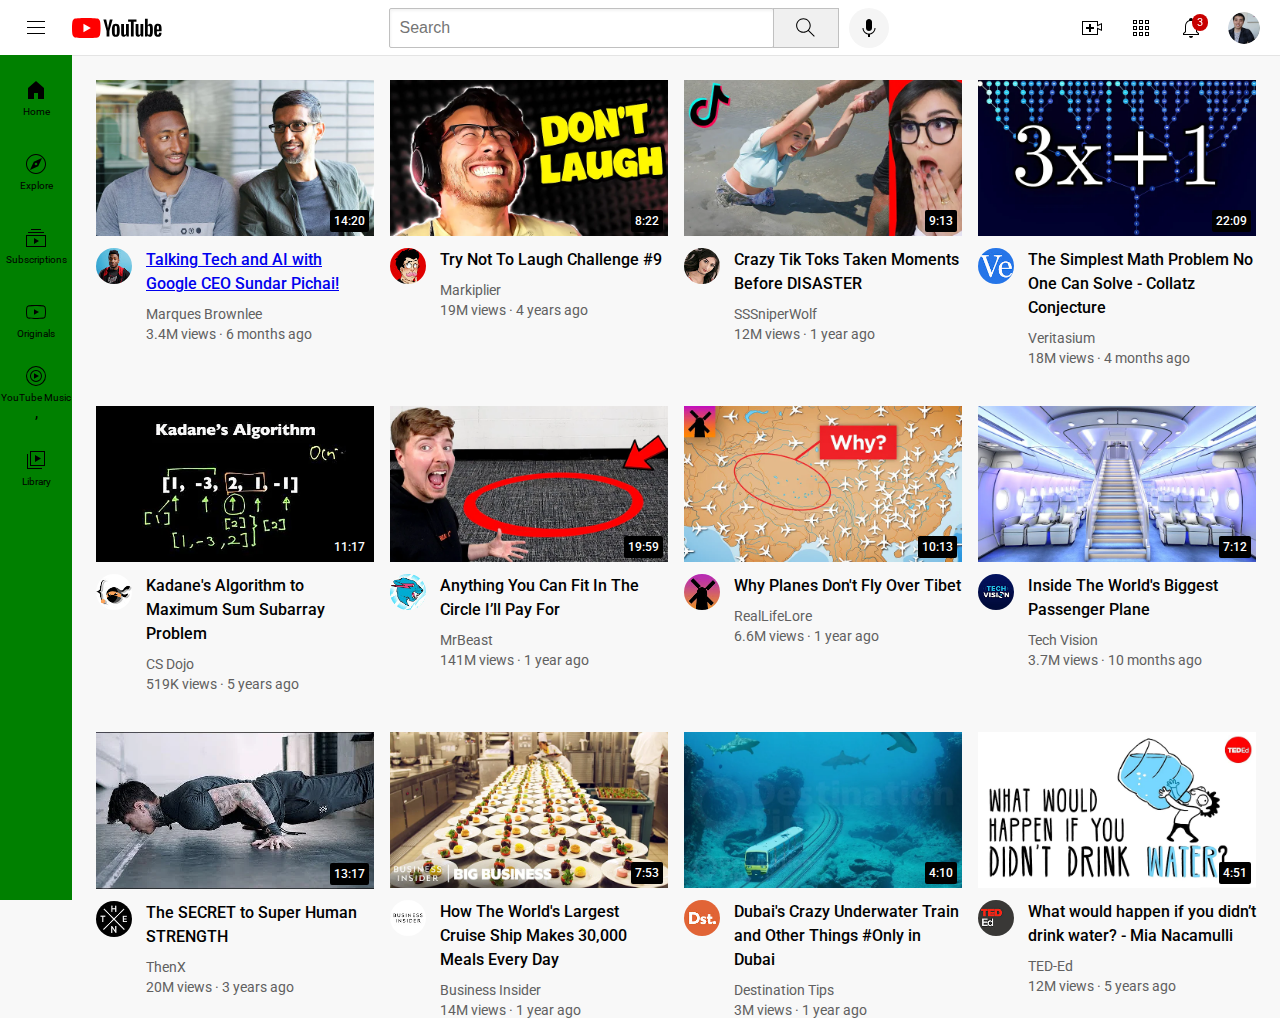
<file: index.html>
<!DOCTYPE html>
<html>
  <head>
    <title>YouTube.com Clone</title>

    <link rel="preconnect" href="https://fonts.googleapis.com">
    <link rel="preconnect" href="https://fonts.gstatic.com" crossorigin>
    <link href="https://fonts.googleapis.com/css2?family=Roboto:wght@400;500;700&display=swap" rel="stylesheet">

    <link rel="stylesheet" href="styles/general.css">
    <link rel="stylesheet" href="styles/header.css">
    <link rel="stylesheet" href="styles/video.css">
    <link rel="stylesheet" href="styles/sidebar.css">
    <link rel="stylesheet" href="styles/sidebarcolor.css">
  </head>
  <body>
    <header class="header">
      <div class="left-section">
        <img class="hamburger-menu" src="icons/hamburger-menu.svg">
        <img class="youtube-logo" src="icons/youtube-logo.svg">
      </div>
      <div class="middle-section">
        <input class="search-bar" type="text" placeholder="Search">
        <button class="search-button">
          <img class="search-icon" src="icons/search.svg">
          <div class="tooltip">Search</div>
        </button>
        <!-- Put position absolute inside position relative -->
        <button class="voice-search-button">
          <img class="voice-search-icon" src="icons/voice-search-icon.svg">
          <div class="tooltip">Search with your voice</div>
        </button>
      </div>
      <div class="right-section">
        <div class="upload-icon-container">
          <img class="upload-icon" src="icons/upload.svg">
          <div class="tooltip">Create</div>
        </div>
        <div class="youtube-apps-icon-container">
          <img class="youtube-apps-icon" src="icons/youtube-apps.svg">
          <div class="tooltip">YouTube Apps</div>
        </div>
        <div class="notifications-icon-container">
          <img class="notifications-icon" src="icons/notifications.svg">
          <div class="notifications-count">3</div>
          <div class="tooltip">Notifications</div>
        </div>
        <img class="current-user-picture" src="channel-pictures/my-channel.jpeg">
      </div>
    </header>

    <nav class="sidebar sidebarcolor">
      <div class="sidebar-link">
        <img src="icons/home.svg">
        <div>Home</div>
      </div>
      <div class="sidebar-link">
        <img src="icons/explore.svg">
        <div>Explore</div>
      </div>
      <div class="sidebar-link">
        <img src="icons/subscriptions.svg">
        <div>Subscriptions</div>
      </div>
      <div class="sidebar-link">
        <img src="icons/originals.svg">
        <div>Originals</div>
      </div>
      <div class="sidebar-link">
        <img src="icons/youtube-music.svg">
        <div>YouTube Music</div>,
      </div>
      <div class="sidebar-link">
        <img src="icons/library.svg">
        <div>Library</div>
      </div>
    </nav>

    <main>
      <section class="video-grid">
        <div class="video-preview">
          <div class="thumbnail-row">
            <img class="thumbnail" src="thumbnails/thumbnail-1.webp">
            <div class="video-time">14:20</div>
          </div>
          <div class="video-info-grid">
            <div class="channel-picture">
              <img class="profile-picture" src="channel-pictures/channel-1.jpeg">
            </div>
            <div class="video-info">
              <p class="video-title">
                <a href="./newpage.html" target="_blank">Talking Tech and AI with Google CEO Sundar Pichai!</a>
              </p>
              <p class="video-author">
                Marques Brownlee
              </p>
              <p class="video-stats">
                3.4M views &#183; 6 months ago
              </p>
            </div>
          </div>
        </div>

        <div class="video-preview">
          <div class="thumbnail-row">
            <img class="thumbnail" src="thumbnails/thumbnail-2.webp">
            <div class="video-time">8:22</div>
          </div>
          <div class="video-info-grid">
            <div class="channel-picture">
              <img class="profile-picture" src="channel-pictures/channel-2.jpeg">
            </div>
            <div class="video-info">
              <p class="video-title">
                Try Not To Laugh Challenge #9
              </p>
              <p class="video-author">
                Markiplier
              </p>
              <p class="video-stats">
                19M views &#183; 4 years ago
              </p>
            </div>
          </div>
        </div>

        <div class="video-preview">
          <div class="thumbnail-row">
            <img class="thumbnail" src="thumbnails/thumbnail-3.webp">
            <div class="video-time">9:13</div>
          </div>
          <div class="video-info-grid">
            <div class="channel-picture">
              <img class="profile-picture" src="channel-pictures/channel-3.jpeg">
            </div>
            <div class="video-info">
              <p class="video-title">
                Crazy Tik Toks Taken Moments Before DISASTER
              </p>
              <p class="video-author">
                SSSniperWolf
              </p>
              <p class="video-stats">
                12M views &#183; 1 year ago
              </p>
            </div>
          </div>
        </div>

        <div class="video-preview">
          <div class="thumbnail-row">
            <img class="thumbnail" src="thumbnails/thumbnail-4.webp">
            <div class="video-time">22:09</div>
          </div>
          <div class="video-info-grid">
            <div class="channel-picture">
              <img class="profile-picture" src="channel-pictures/channel-4.jpeg">
            </div>
            <div class="video-info">
              <p class="video-title">
                The Simplest Math Problem No One Can Solve - Collatz Conjecture
              </p>
              <p class="video-author">
                Veritasium
              </p>
              <p class="video-stats">
                18M views &#183; 4 months ago
              </p>
            </div>
          </div>
        </div>

        <div class="video-preview">
          <div class="thumbnail-row">
            <img class="thumbnail" src="thumbnails/thumbnail-5.webp">
            <div class="video-time">11:17</div>
          </div>
          <div class="video-info-grid">
            <div class="channel-picture">
              <img class="profile-picture" src="channel-pictures/channel-5.jpeg">
            </div>
            <div class="video-info">
              <p class="video-title">
                Kadane's Algorithm to Maximum Sum Subarray Problem
              </p>
              <p class="video-author">
                CS Dojo
              </p>
              <p class="video-stats">
                519K views &#183; 5 years ago
              </p>
            </div>
          </div>
        </div>

        <div class="video-preview">
          <div class="thumbnail-row">
            <img class="thumbnail" src="thumbnails/thumbnail-6.webp">
            <div class="video-time">19:59</div>
          </div>
          <div class="video-info-grid">
            <div class="channel-picture">
              <img class="profile-picture" src="channel-pictures/channel-6.jpeg">
            </div>
            <div class="video-info">
              <p class="video-title">
                Anything You Can Fit In The Circle I’ll Pay For
              </p>
              <p class="video-author">
                MrBeast
              </p>
              <p class="video-stats">
                141M views &#183; 1 year ago
              </p>
            </div>
          </div>
        </div>

        <div class="video-preview">
          <div class="thumbnail-row">
            <img class="thumbnail" src="thumbnails/thumbnail-7.webp">
            <div class="video-time">10:13</div>
          </div>
          <div class="video-info-grid">
            <div class="channel-picture">
              <img class="profile-picture" src="channel-pictures/channel-7.jpeg">
            </div>
            <div class="video-info">
              <p class="video-title">
                Why Planes Don't Fly Over Tibet
              </p>
              <p class="video-author">
                RealLifeLore
              </p>
              <p class="video-stats">
                6.6M views &#183; 1 year ago
              </p>
            </div>
          </div>
        </div>

        <div class="video-preview">
          <div class="thumbnail-row">
            <img class="thumbnail" src="thumbnails/thumbnail-8.webp">
            <div class="video-time">7:12</div>
          </div>
          <div class="video-info-grid">
            <div class="channel-picture">
              <img class="profile-picture" src="channel-pictures/channel-8.jpeg">
            </div>
            <div class="video-info">
              <p class="video-title">
                Inside The World's Biggest Passenger Plane
              </p>
              <p class="video-author">
                Tech Vision
              </p>
              <p class="video-stats">
                3.7M views &#183; 10 months ago
              </p>
            </div>
          </div>
        </div>

        <div class="video-preview">
          <div class="thumbnail-row">
            <img class="thumbnail" src="thumbnails/thumbnail-9.webp">
            <div class="video-time">13:17</div>
          </div>
          <div class="video-info-grid">
            <div class="channel-picture">
              <img class="profile-picture" src="channel-pictures/channel-9.jpeg">
            </div>
            <div class="video-info">
              <p class="video-title">
                The SECRET to Super Human STRENGTH
              </p>
              <p class="video-author">
                ThenX
              </p>
              <p class="video-stats">
                20M views &#183; 3 years ago
              </p>
            </div>
          </div>
        </div>

        <div class="video-preview">
          <div class="thumbnail-row">
            <img class="thumbnail" src="thumbnails/thumbnail-10.webp">
            <div class="video-time">7:53</div>
          </div>
          <div class="video-info-grid">
            <div class="channel-picture">
              <img class="profile-picture" src="channel-pictures/channel-10.jpeg">
            </div>
            <div class="video-info">
              <p class="video-title">
                How The World's Largest Cruise Ship Makes 30,000 Meals Every Day
              </p>
              <p class="video-author">
                Business Insider
              </p>
              <p class="video-stats">
                14M views &#183; 1 year ago
              </p>
            </div>
          </div>
        </div>

        <div class="video-preview">
          <div class="thumbnail-row">
            <img class="thumbnail" src="thumbnails/thumbnail-11.webp">
            <div class="video-time">4:10</div>
          </div>
          <div class="video-info-grid">
            <div class="channel-picture">
              <img class="profile-picture" src="channel-pictures/channel-11.jpeg">
            </div>
            <div class="video-info">
              <p class="video-title">
                Dubai's Crazy Underwater Train and Other Things #Only in Dubai
              </p>
              <p class="video-author">
                Destination Tips
              </p>
              <p class="video-stats">
                3M views &#183; 1 year ago
              </p>
            </div>
          </div>
        </div>

        <div class="video-preview">
          <div class="thumbnail-row">
            <img class="thumbnail" src="thumbnails/thumbnail-12.webp">
            <div class="video-time">4:51</div>
          </div>
          <div class="video-info-grid">
            <div class="channel-picture">
              <img class="profile-picture" src="channel-pictures/channel-12.jpeg">
            </div>
            <div class="video-info">
              <p class="video-title">
                What would happen if you didn’t drink water? - Mia Nacamulli
              </p>
              <p class="video-author">
                TED-Ed
              </p>
              <p class="video-stats">
                12M views &#183; 5 years ago
              </p>
            </div>
          </div>
        </div>
      </section>
    </main>
  </body>
</html>
</file>
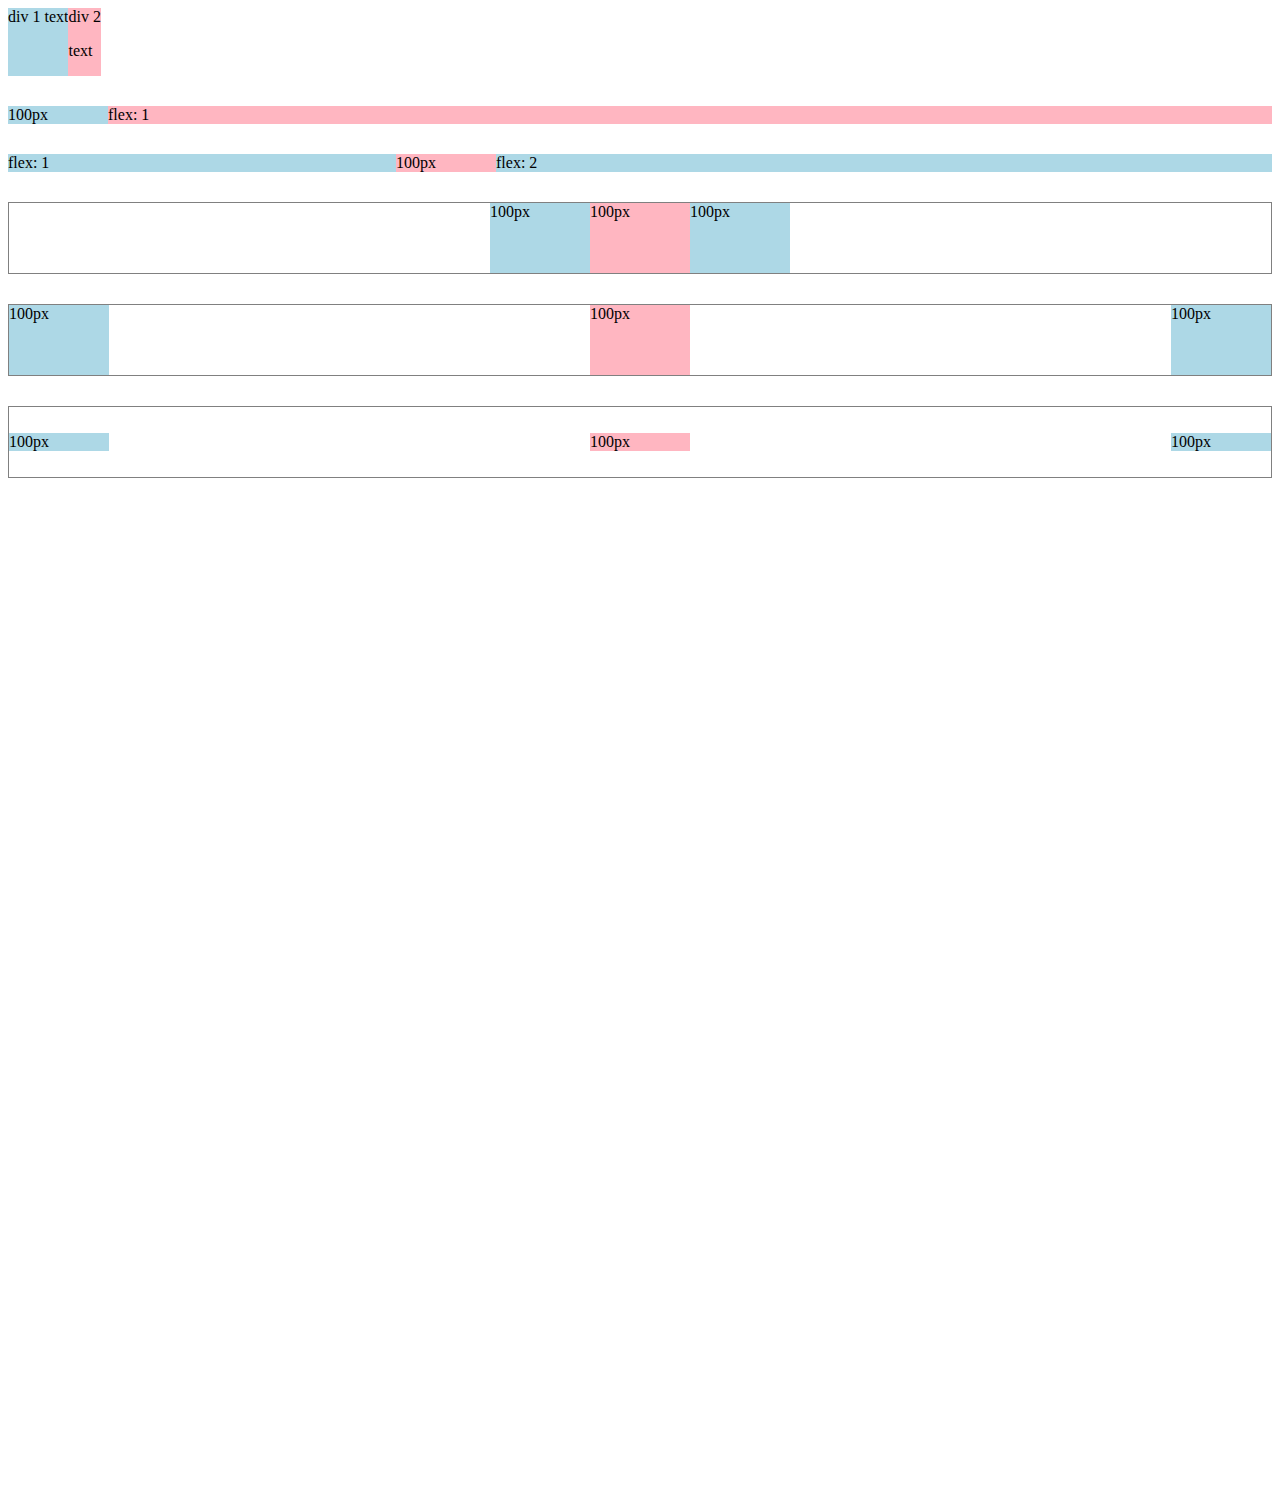
<file: flexbox.html>
<!DOCTYPE html>
<html>
  <head>
    <title>Flexbox Practice</title>
  </head>
  <body style="padding-bottom: 1000px;">
    <div style="
      display: flex;
      flex-direction: row;
    ">
      <div style="background-color: lightblue;">div 1 text</div>
      <div style="background-color: lightpink;">div 2 <p>text</p></div>
    </div>

    <div style="
      margin-top: 30px;
      display: flex;
      flex-direction: row;
    ">
      <div style="
        background-color: lightblue;
        width: 100px;
      ">100px</div>
      <div style="
        background-color: lightpink;
        flex: 1;
      ">flex: 1</div>
    </div>

    <div style="
      margin-top: 30px;
      display: flex;
      flex-direction: row;
    ">
      <div style="
        background-color: lightblue;
        flex: 1;
      ">flex: 1</div>
      <div style="
        background-color: lightpink;
        width: 100px;
      ">100px</div>
      <div style="
        background-color: lightblue;
        flex: 2;
      ">flex: 2</div>
    </div>

    <div style="
      margin-top: 30px;
      height: 70px;
      border-width: 1px;
      border-style: solid;
      border-color: gray;

      display: flex;
      flex-direction: row;
      justify-content: center;
    ">
      <div style="
        background-color: lightblue;
        width: 100px;
      ">100px</div>
      <div style="
        background-color: lightpink;
        width: 100px;
      ">100px</div>
      <div style="
        background-color: lightblue;
        width: 100px;
      ">100px</div>
    </div>

    <div style="
      margin-top: 30px;
      height: 70px;
      border-width: 1px;
      border-style: solid;
      border-color: gray;

      display: flex;
      flex-direction: row;
      justify-content: space-between;
    ">
      <div style="
        background-color: lightblue;
        width: 100px;
      ">100px</div>
      <div style="
        background-color: lightpink;
        width: 100px;
      ">100px</div>
      <div style="
        background-color: lightblue;
        width: 100px;
      ">100px</div>
    </div>

    <div style="
      margin-top: 30px;
      height: 70px;
      border-width: 1px;
      border-style: solid;
      border-color: gray;

      display: flex;
      flex-direction: row;
      justify-content: space-between;
      align-items: center;
    ">
      <div style="
        background-color: lightblue;
        width: 100px;
      ">100px</div>
      <div style="
        background-color: lightpink;
        width: 100px;
      ">100px</div>
      <div style="
        background-color: lightblue;
        width: 100px;
      ">100px</div>
    </div>
  </body>
</html>
</file>
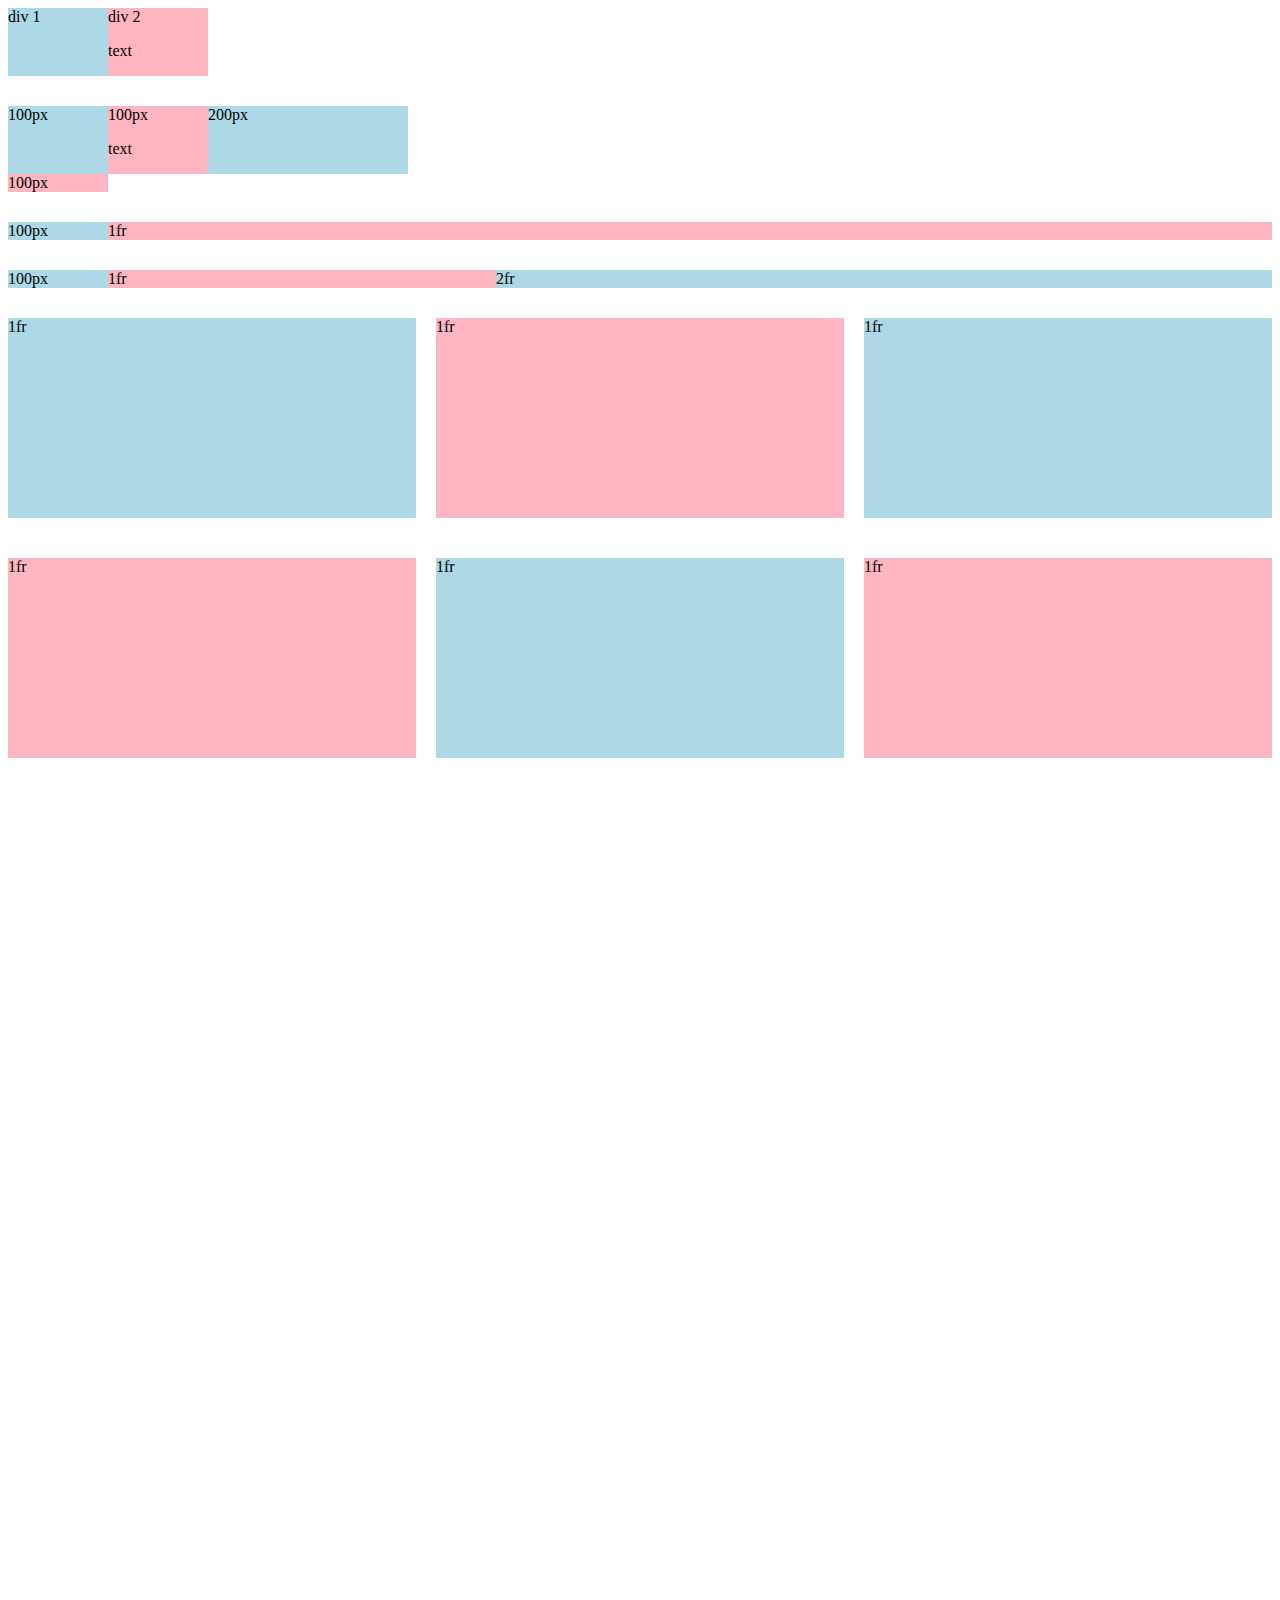
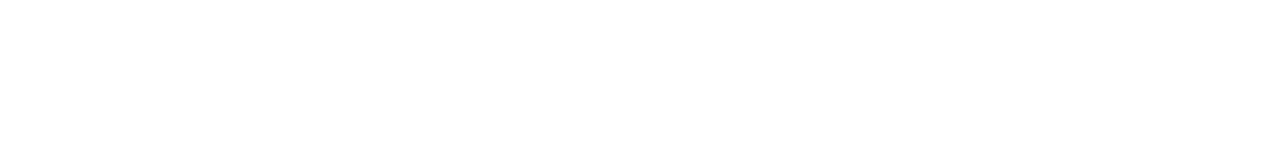
<file: grid.html>
<!DOCTYPE html>
<html>
  <head>
    <title>Grid Practice</title>
  </head>
  <body style="padding-bottom: 1000px;">
    <div style="
      display: grid;
      grid-template-columns: 100px 100px;
    ">
      <div style="background-color: lightblue;">div 1</div>
      <div style="background-color: lightpink;">div 2<p>text</p></div>
    </div>

    <div style="
      margin-top: 30px;
      display: grid;
      grid-template-columns: 100px 100px 200px;
    ">
      <div style="background-color: lightblue;">100px</div>
      <div style="background-color: lightpink;">100px<p>text</p></div>
      <div style="background-color: lightblue;">200px</div>
      <div style="background-color: lightpink;">100px</div>
    </div>

    <div style="
      margin-top: 30px;
      display: grid;
      grid-template-columns: 100px 1fr;
    ">
      <div style="background-color: lightblue;">100px</div>
      <div style="background-color: lightpink;">1fr</div>
    </div>

    <div style="
      margin-top: 30px;
      display: grid;
      grid-template-columns: 100px 1fr 2fr;
    ">
      <div style="background-color: lightblue;">100px</div>
      <div style="background-color: lightpink;">1fr</div>
      <div style="background-color: lightblue;">2fr</div>
    </div>

    <div style="
      margin-top: 30px;
      display: grid;
      grid-template-columns: 1fr 1fr 1fr;
      column-gap: 20px;
      row-gap: 40px;
    ">
      <div style="background-color: lightblue; height: 200px;">1fr</div>
      <div style="background-color: lightpink; height: 200px;">1fr</div>
      <div style="background-color: lightblue; height: 200px;">1fr</div>
      <div style="background-color: lightpink; height: 200px;">1fr</div>
      <div style="background-color: lightblue; height: 200px;">1fr</div>
      <div style="background-color: lightpink; height: 200px;">1fr</div>
    </div>
  </body>
</html>
</file>
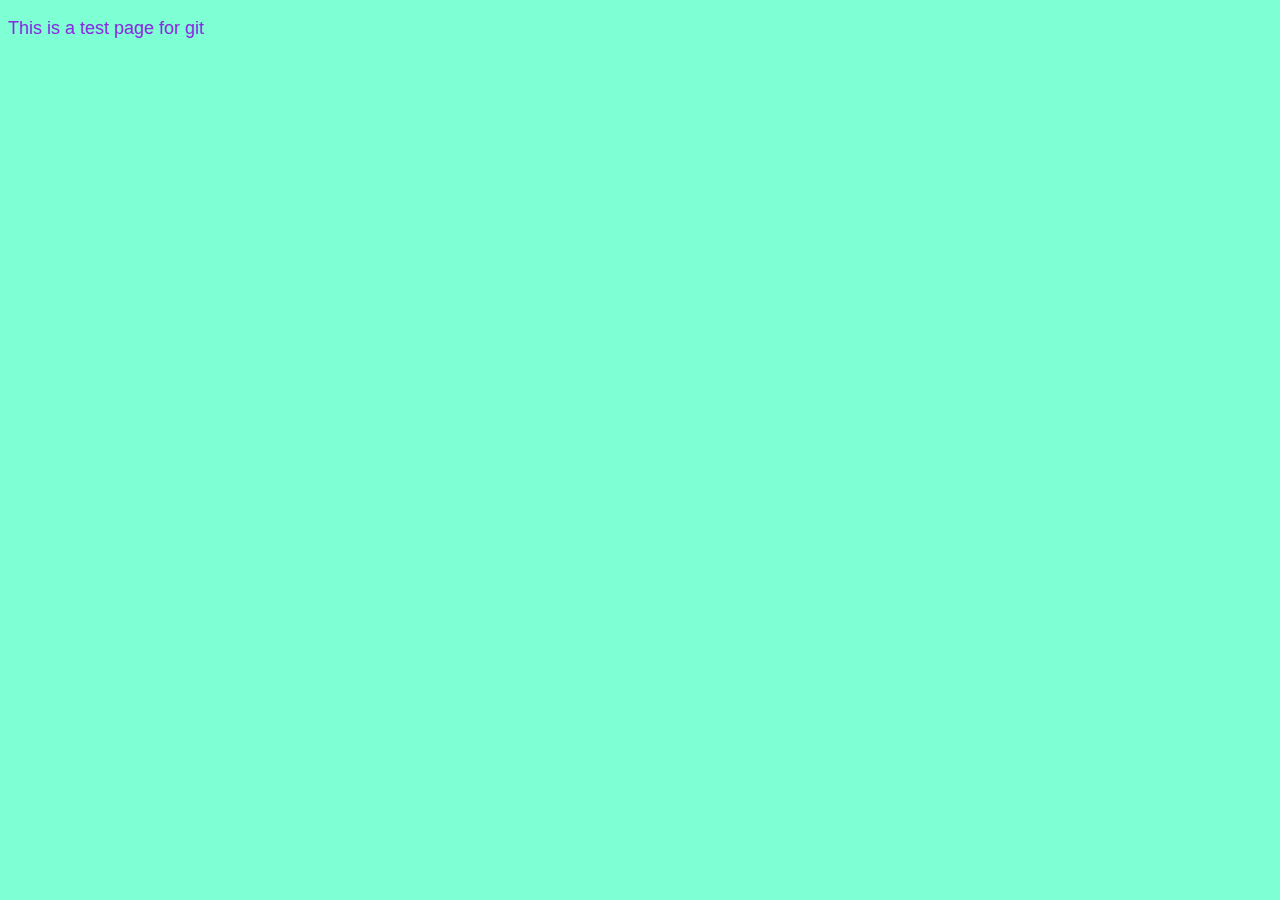
<file: newpage.html>
<!DOCTYPE html>
<html lang="en">
<head>
  <meta charset="UTF-8">
  <meta name="viewport" content="width=device-width, initial-scale=1.0">
  <title>New practice page</title>
  <style>
    body {
      background-color: aquamarine;
      font-family: Verdana, Geneva, Tahoma, sans-serif;
      color:blueviolet;
      font-size: large;
    }
  </style>
</head>
<body>
  <p>This is a test page for git</p>  
</body>
</html>
</file>
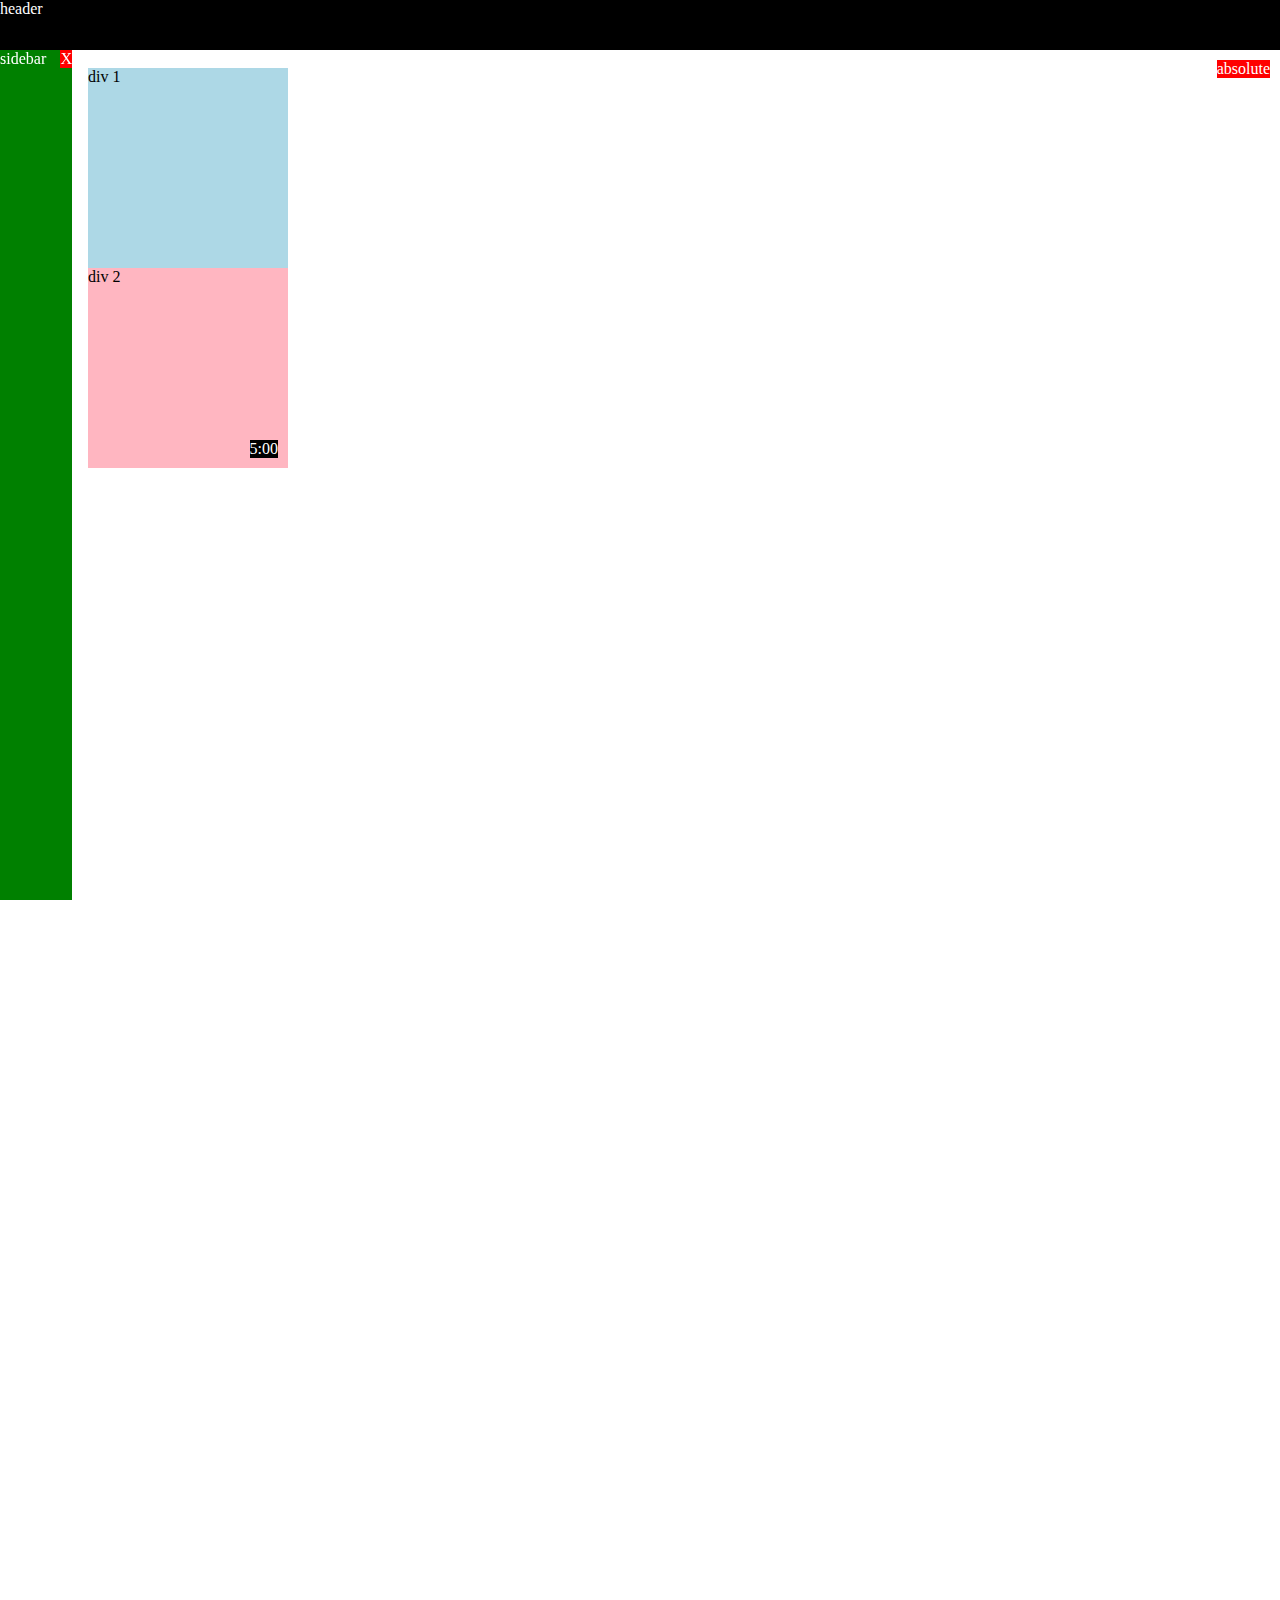
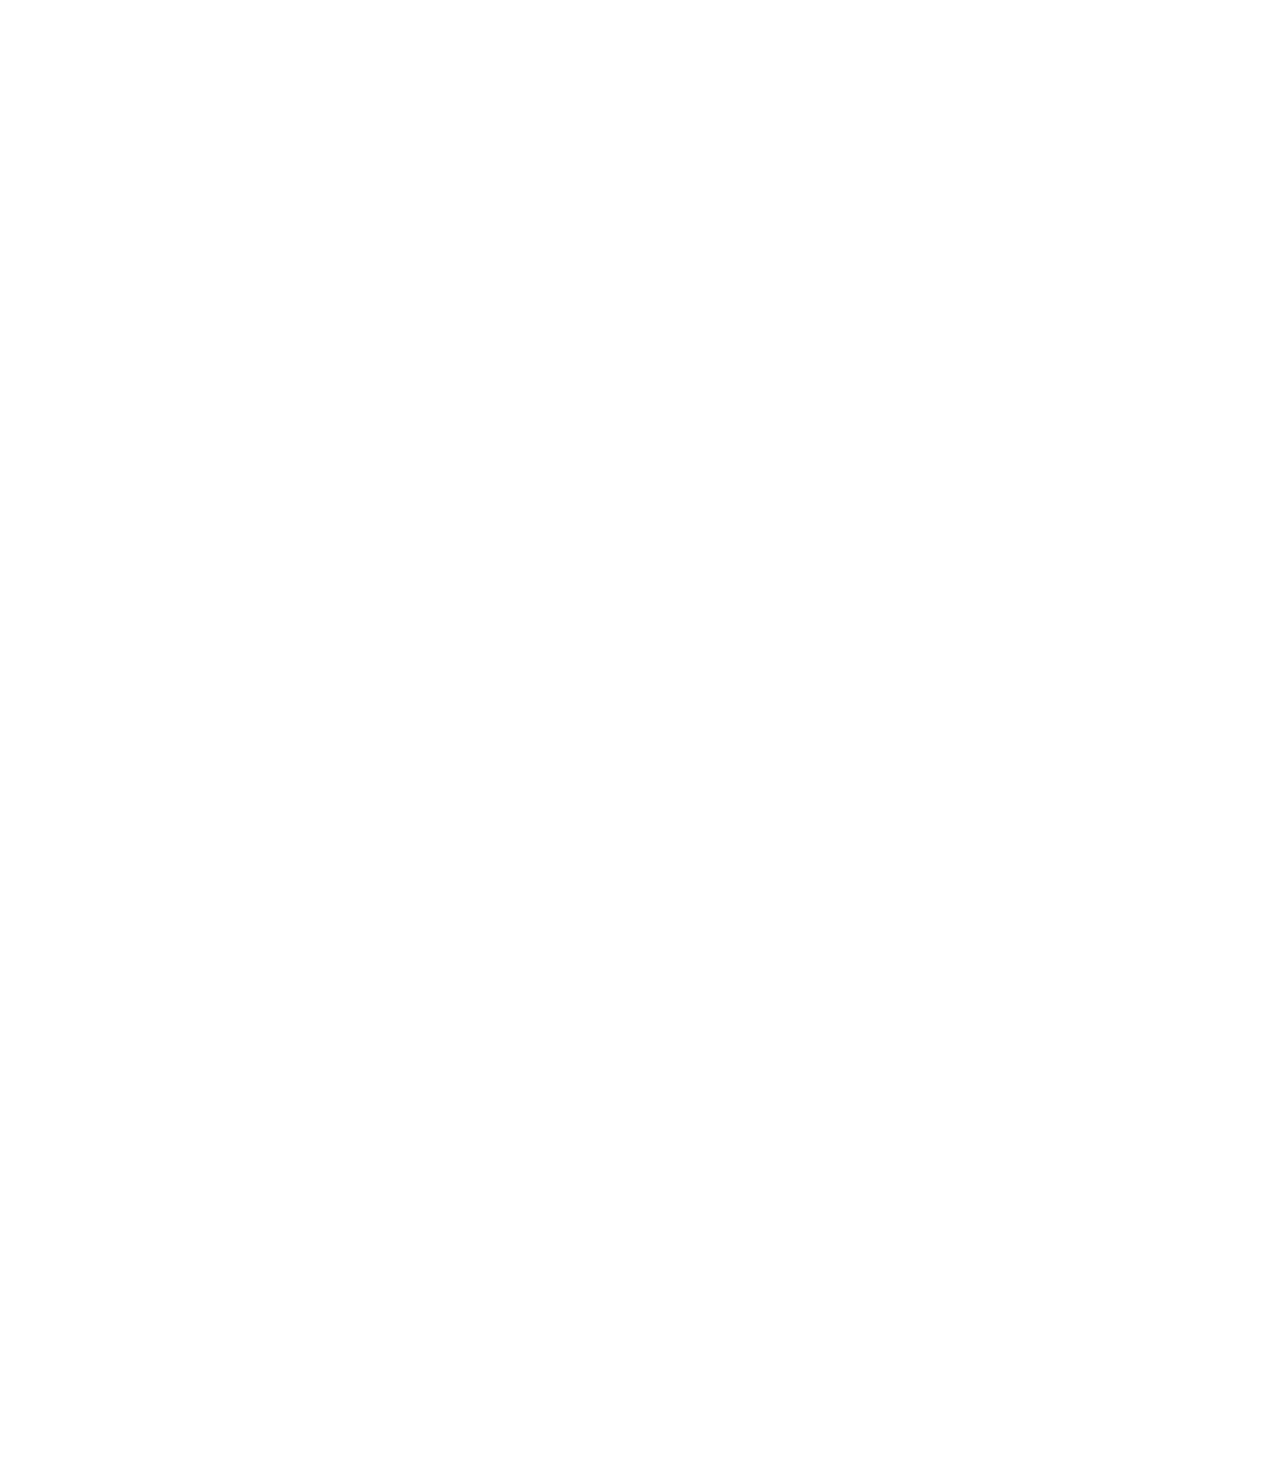
<file: position.html>
<!DOCTYPE html>
<html>
  <head>
    <title>Position Practice</title>
  </head>
  <body style="
    height: 3000px;
    padding-top: 60px;
    padding-left: 80px;
  ">
    <div style="
      background-color: black;
      color: white;
      position: fixed;
      top: 0;
      left: 0;
      right: 0;
      height: 50px;
      z-index: 100;
    ">header</div>

    <div style="
      background-color: green;
      color: white;
      position: fixed;
      left: 0;
      bottom: 0;
      top: 50px;
      width: 72px;
    ">
      sidebar
      <div style="
        position: absolute;
        background-color: red;
        color: white;
        top: 0;
        right: 0;
      ">
        X
      </div>
    </div>

    <div style="
      position: absolute;
      background-color: red;
      color: white;
      top: 60px;
      right: 10px;
    ">
      absolute
    </div>

    <div style="
      background-color: lightblue;
      height: 200px;
      width: 200px;
      position: static;
    ">div 1</div>
    <div style="
      background-color: lightpink;
      height: 200px;
      width: 200px;
      position: relative;
    ">
      div 2
      <div style="
        position: absolute;
        background-color: black;
        color: white;
        bottom: 10px;
        right: 10px;
      ">
        5:00
      </div>
    </div>

  </body>
</html>
</file>
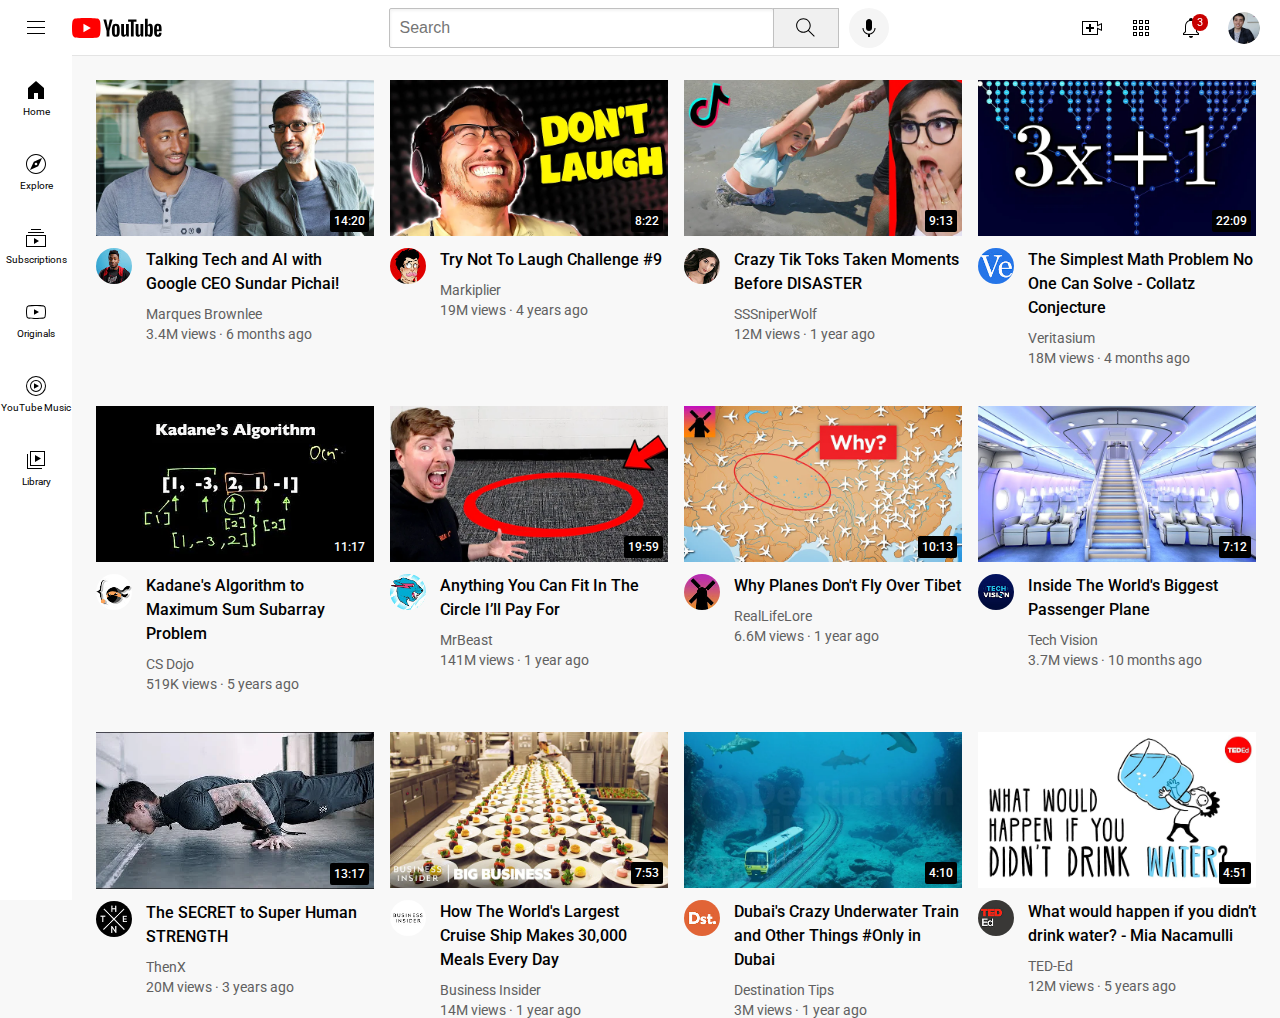
<file: youtube.html>
<!DOCTYPE html>
<html>
  <head>
    <title>YouTube.com Clone</title>

    <link rel="preconnect" href="https://fonts.googleapis.com">
    <link rel="preconnect" href="https://fonts.gstatic.com" crossorigin>
    <link href="https://fonts.googleapis.com/css2?family=Roboto:wght@400;500;700&display=swap" rel="stylesheet">

    <link rel="stylesheet" href="styles/general.css">
    <link rel="stylesheet" href="styles/header.css">
    <link rel="stylesheet" href="styles/video.css">
    <link rel="stylesheet" href="styles/sidebar.css">
  </head>
  <body>
    <header class="header">
      <div class="left-section">
        <img class="hamburger-menu" src="icons/hamburger-menu.svg">
        <img class="youtube-logo" src="icons/youtube-logo.svg">
      </div>
      <div class="middle-section">
        <input class="search-bar" type="text" placeholder="Search">
        <button class="search-button">
          <img class="search-icon" src="icons/search.svg">
          <div class="tooltip">Search</div>
        </button>
        <!-- Put position absolute inside position relative -->
        <button class="voice-search-button">
          <img class="voice-search-icon" src="icons/voice-search-icon.svg">
          <div class="tooltip">Search with your voice</div>
        </button>
      </div>
      <div class="right-section">
        <div class="upload-icon-container">
          <img class="upload-icon" src="icons/upload.svg">
          <div class="tooltip">Create</div>
        </div>
        <div class="youtube-apps-icon-container">
          <img class="youtube-apps-icon" src="icons/youtube-apps.svg">
          <div class="tooltip">YouTube Apps</div>
        </div>
        <div class="notifications-icon-container">
          <img class="notifications-icon" src="icons/notifications.svg">
          <div class="notifications-count">3</div>
          <div class="tooltip">Notifications</div>
        </div>
        <img class="current-user-picture" src="channel-pictures/my-channel.jpeg">
      </div>
    </header>

    <nav class="sidebar">
      <div class="sidebar-link">
        <img src="icons/home.svg">
        <div>Home</div>
      </div>
      <div class="sidebar-link">
        <img src="icons/explore.svg">
        <div>Explore</div>
      </div>
      <div class="sidebar-link">
        <img src="icons/subscriptions.svg">
        <div>Subscriptions</div>
      </div>
      <div class="sidebar-link">
        <img src="icons/originals.svg">
        <div>Originals</div>
      </div>
      <div class="sidebar-link">
        <img src="icons/youtube-music.svg">
        <div>YouTube Music</div>
      </div>
      <div class="sidebar-link">
        <img src="icons/library.svg">
        <div>Library</div>
      </div>
    </nav>

    <main>
      <section class="video-grid">
        <div class="video-preview">
          <div class="thumbnail-row">
            <img class="thumbnail" src="thumbnails/thumbnail-1.webp">
            <div class="video-time">14:20</div>
          </div>
          <div class="video-info-grid">
            <div class="channel-picture">
              <img class="profile-picture" src="channel-pictures/channel-1.jpeg">
            </div>
            <div class="video-info">
              <p class="video-title">
                Talking Tech and AI with Google CEO Sundar Pichai!
              </p>
              <p class="video-author">
                Marques Brownlee
              </p>
              <p class="video-stats">
                3.4M views &#183; 6 months ago
              </p>
            </div>
          </div>
        </div>

        <div class="video-preview">
          <div class="thumbnail-row">
            <img class="thumbnail" src="thumbnails/thumbnail-2.webp">
            <div class="video-time">8:22</div>
          </div>
          <div class="video-info-grid">
            <div class="channel-picture">
              <img class="profile-picture" src="channel-pictures/channel-2.jpeg">
            </div>
            <div class="video-info">
              <p class="video-title">
                Try Not To Laugh Challenge #9
              </p>
              <p class="video-author">
                Markiplier
              </p>
              <p class="video-stats">
                19M views &#183; 4 years ago
              </p>
            </div>
          </div>
        </div>

        <div class="video-preview">
          <div class="thumbnail-row">
            <img class="thumbnail" src="thumbnails/thumbnail-3.webp">
            <div class="video-time">9:13</div>
          </div>
          <div class="video-info-grid">
            <div class="channel-picture">
              <img class="profile-picture" src="channel-pictures/channel-3.jpeg">
            </div>
            <div class="video-info">
              <p class="video-title">
                Crazy Tik Toks Taken Moments Before DISASTER
              </p>
              <p class="video-author">
                SSSniperWolf
              </p>
              <p class="video-stats">
                12M views &#183; 1 year ago
              </p>
            </div>
          </div>
        </div>

        <div class="video-preview">
          <div class="thumbnail-row">
            <img class="thumbnail" src="thumbnails/thumbnail-4.webp">
            <div class="video-time">22:09</div>
          </div>
          <div class="video-info-grid">
            <div class="channel-picture">
              <img class="profile-picture" src="channel-pictures/channel-4.jpeg">
            </div>
            <div class="video-info">
              <p class="video-title">
                The Simplest Math Problem No One Can Solve - Collatz Conjecture
              </p>
              <p class="video-author">
                Veritasium
              </p>
              <p class="video-stats">
                18M views &#183; 4 months ago
              </p>
            </div>
          </div>
        </div>

        <div class="video-preview">
          <div class="thumbnail-row">
            <img class="thumbnail" src="thumbnails/thumbnail-5.webp">
            <div class="video-time">11:17</div>
          </div>
          <div class="video-info-grid">
            <div class="channel-picture">
              <img class="profile-picture" src="channel-pictures/channel-5.jpeg">
            </div>
            <div class="video-info">
              <p class="video-title">
                Kadane's Algorithm to Maximum Sum Subarray Problem
              </p>
              <p class="video-author">
                CS Dojo
              </p>
              <p class="video-stats">
                519K views &#183; 5 years ago
              </p>
            </div>
          </div>
        </div>

        <div class="video-preview">
          <div class="thumbnail-row">
            <img class="thumbnail" src="thumbnails/thumbnail-6.webp">
            <div class="video-time">19:59</div>
          </div>
          <div class="video-info-grid">
            <div class="channel-picture">
              <img class="profile-picture" src="channel-pictures/channel-6.jpeg">
            </div>
            <div class="video-info">
              <p class="video-title">
                Anything You Can Fit In The Circle I’ll Pay For
              </p>
              <p class="video-author">
                MrBeast
              </p>
              <p class="video-stats">
                141M views &#183; 1 year ago
              </p>
            </div>
          </div>
        </div>

        <div class="video-preview">
          <div class="thumbnail-row">
            <img class="thumbnail" src="thumbnails/thumbnail-7.webp">
            <div class="video-time">10:13</div>
          </div>
          <div class="video-info-grid">
            <div class="channel-picture">
              <img class="profile-picture" src="channel-pictures/channel-7.jpeg">
            </div>
            <div class="video-info">
              <p class="video-title">
                Why Planes Don't Fly Over Tibet
              </p>
              <p class="video-author">
                RealLifeLore
              </p>
              <p class="video-stats">
                6.6M views &#183; 1 year ago
              </p>
            </div>
          </div>
        </div>

        <div class="video-preview">
          <div class="thumbnail-row">
            <img class="thumbnail" src="thumbnails/thumbnail-8.webp">
            <div class="video-time">7:12</div>
          </div>
          <div class="video-info-grid">
            <div class="channel-picture">
              <img class="profile-picture" src="channel-pictures/channel-8.jpeg">
            </div>
            <div class="video-info">
              <p class="video-title">
                Inside The World's Biggest Passenger Plane
              </p>
              <p class="video-author">
                Tech Vision
              </p>
              <p class="video-stats">
                3.7M views &#183; 10 months ago
              </p>
            </div>
          </div>
        </div>

        <div class="video-preview">
          <div class="thumbnail-row">
            <img class="thumbnail" src="thumbnails/thumbnail-9.webp">
            <div class="video-time">13:17</div>
          </div>
          <div class="video-info-grid">
            <div class="channel-picture">
              <img class="profile-picture" src="channel-pictures/channel-9.jpeg">
            </div>
            <div class="video-info">
              <p class="video-title">
                The SECRET to Super Human STRENGTH
              </p>
              <p class="video-author">
                ThenX
              </p>
              <p class="video-stats">
                20M views &#183; 3 years ago
              </p>
            </div>
          </div>
        </div>

        <div class="video-preview">
          <div class="thumbnail-row">
            <img class="thumbnail" src="thumbnails/thumbnail-10.webp">
            <div class="video-time">7:53</div>
          </div>
          <div class="video-info-grid">
            <div class="channel-picture">
              <img class="profile-picture" src="channel-pictures/channel-10.jpeg">
            </div>
            <div class="video-info">
              <p class="video-title">
                How The World's Largest Cruise Ship Makes 30,000 Meals Every Day
              </p>
              <p class="video-author">
                Business Insider
              </p>
              <p class="video-stats">
                14M views &#183; 1 year ago
              </p>
            </div>
          </div>
        </div>

        <div class="video-preview">
          <div class="thumbnail-row">
            <img class="thumbnail" src="thumbnails/thumbnail-11.webp">
            <div class="video-time">4:10</div>
          </div>
          <div class="video-info-grid">
            <div class="channel-picture">
              <img class="profile-picture" src="channel-pictures/channel-11.jpeg">
            </div>
            <div class="video-info">
              <p class="video-title">
                Dubai's Crazy Underwater Train and Other Things #Only in Dubai
              </p>
              <p class="video-author">
                Destination Tips
              </p>
              <p class="video-stats">
                3M views &#183; 1 year ago
              </p>
            </div>
          </div>
        </div>

        <div class="video-preview">
          <div class="thumbnail-row">
            <img class="thumbnail" src="thumbnails/thumbnail-12.webp">
            <div class="video-time">4:51</div>
          </div>
          <div class="video-info-grid">
            <div class="channel-picture">
              <img class="profile-picture" src="channel-pictures/channel-12.jpeg">
            </div>
            <div class="video-info">
              <p class="video-title">
                What would happen if you didn’t drink water? - Mia Nacamulli
              </p>
              <p class="video-author">
                TED-Ed
              </p>
              <p class="video-stats">
                12M views &#183; 5 years ago
              </p>
            </div>
          </div>
        </div>
      </section>
    </main>
  </body>
</html>
</file>
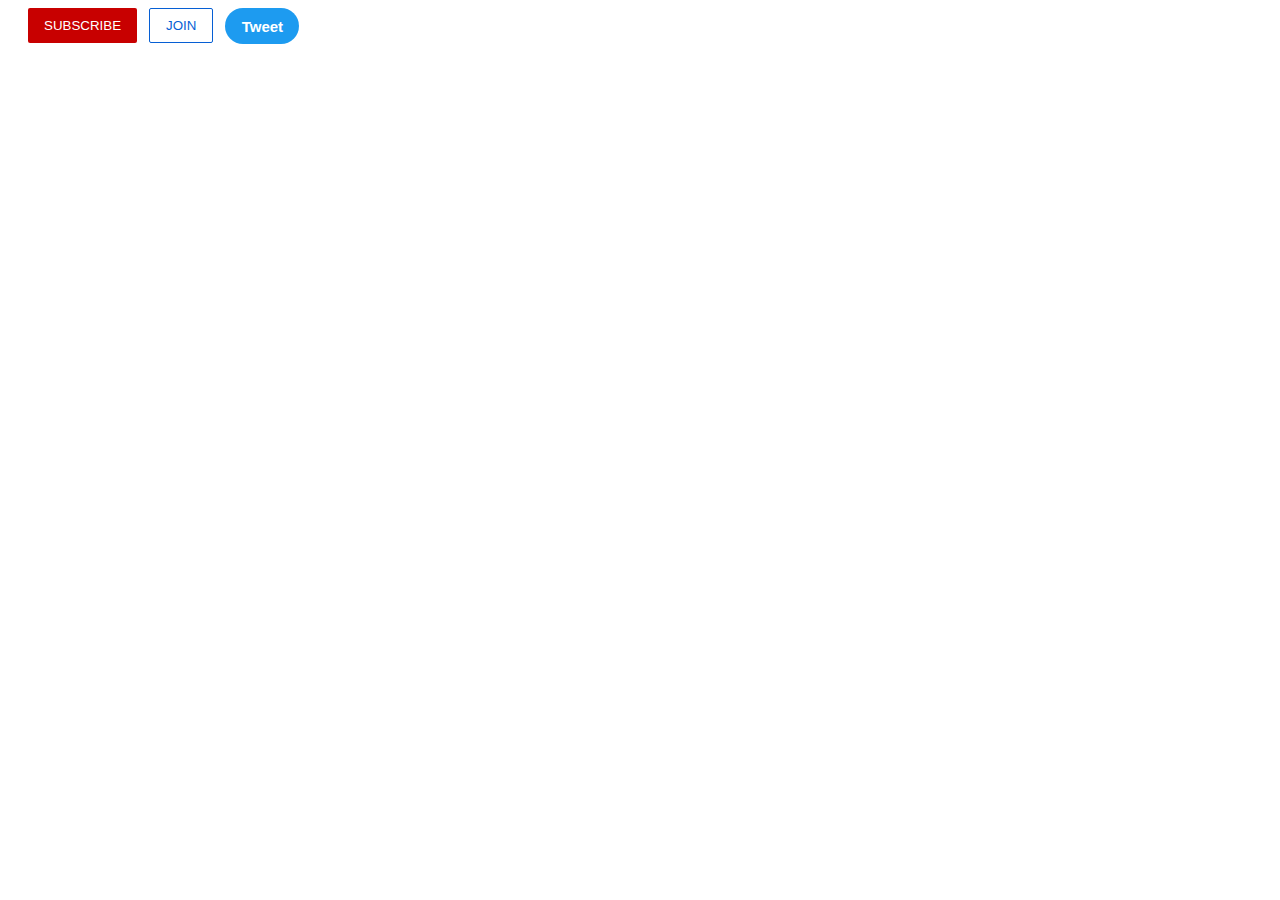
<file: intro-to-html/buttons.html>
<!DOCTYPE html>
<html>
  <head>
    <title>Buttons Practice</title>
    <link rel="stylesheet" href="styles/buttons.css">
  </head>
  <body>
    <button class="subscribe-button">
      SUBSCRIBE
    </button>

    <button class="join-button">
      JOIN
    </button>

    <button class="tweet-button">
      Tweet
    </button>
  </body>
</html>
</file>
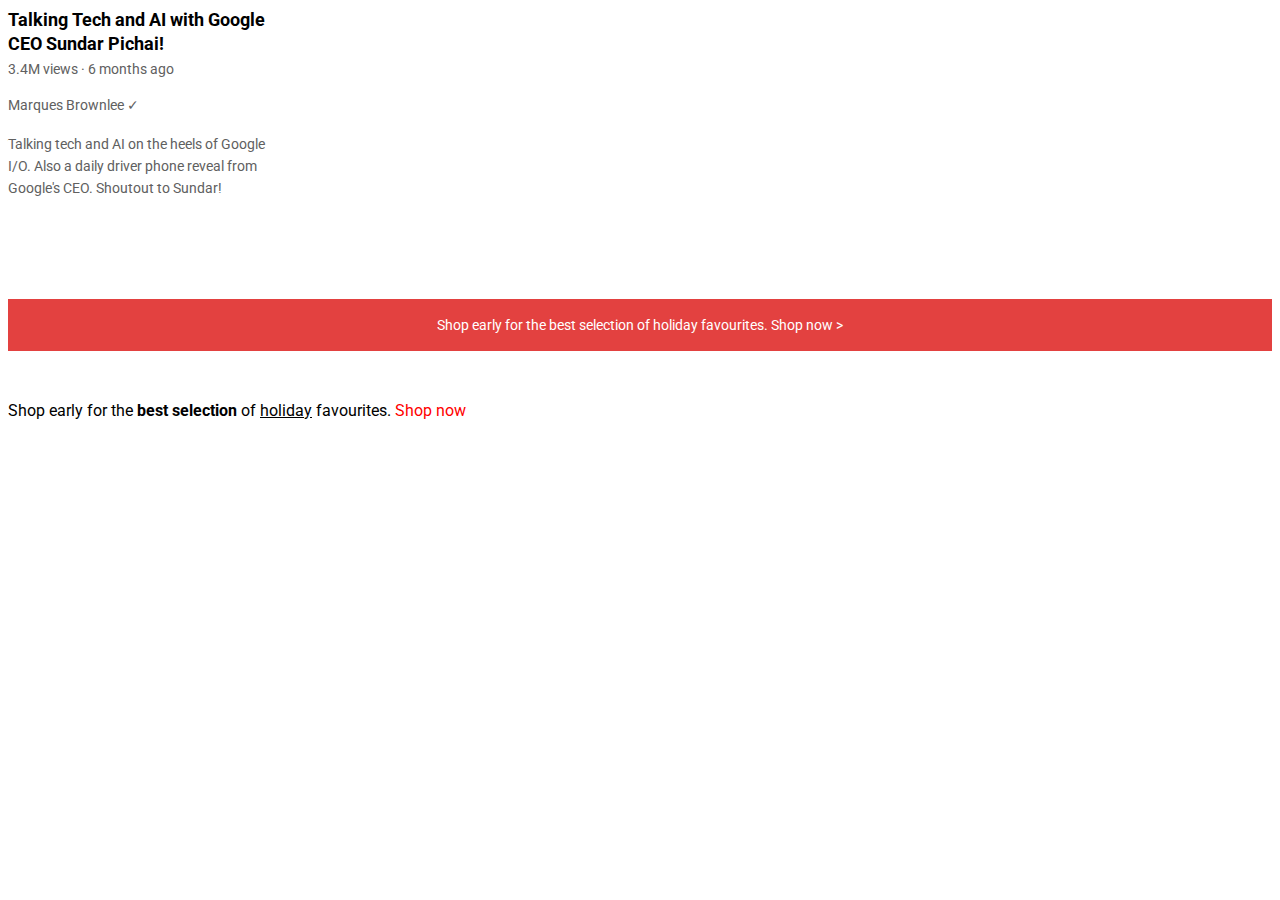
<file: intro-to-html/text.html>
<!DOCTYPE html>
<html>
  <head>
    <title>Text Practice</title>

    <link rel="preconnect" href="https://fonts.googleapis.com">
    <link rel="preconnect" href="https://fonts.gstatic.com" crossorigin>
    <link href="https://fonts.googleapis.com/css2?family=Roboto:wght@400;700&display=swap" rel="stylesheet">

    <link rel="stylesheet" href="styles/text.css">
  </head>
  <body>
    <p class="video-title">
      Talking Tech and AI with Google CEO Sundar Pichai!
    </p>

    <p class="video-stats">
      3.4M views &#183; 6 months ago
    </p>

    <p class="video-author">
      Marques Brownlee &#10003;
    </p>

    <p class="video-description">
      Talking tech and AI on the heels of Google I/O. Also a daily driver phone reveal from Google's CEO. Shoutout to Sundar!
    </p>

    <p class="apple-text">
      Shop early for the best selection of holiday favourites. <span class="shop-link">Shop now &#62;</span>
    </p>

    <p>
      Shop early for the <strong>best selection</strong> of <u>holiday</u> favourites. <span class="span-example">Shop now</span>
    </p>
  </body>
</html>
</file>
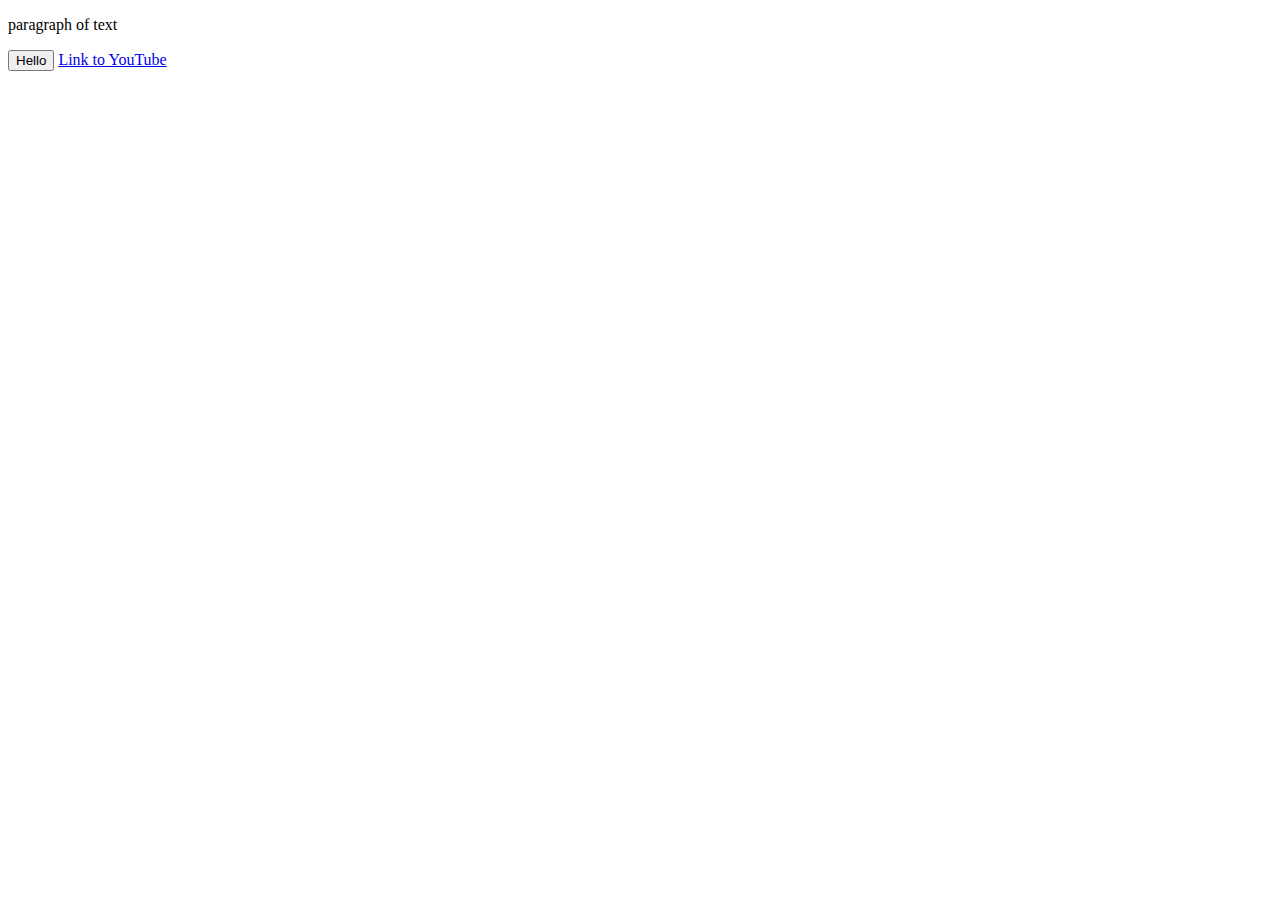
<file: intro-to-html/website.html>
<!DOCTYPE html>
<html>
  <head>
    <title>First Website</title>
  </head>
  <body>
    <p>
      paragraph of text
    </p>

    <button>
      Hello
    </button>

    <a href="https://www.youtube.com/" target="blank">
      Link to YouTube
    </a>
  </body>
</html>
</file>
<file: styles/general.css>
p {
  margin-top: 0;
  margin-bottom: 0;
}

body {
  /* This style below will be inherited */
  font-family: Roboto, Arial;
  margin: 0;
  padding-top: 80px;
  padding-left: 96px;
  padding-right: 24px;
  background-color: rgb(248, 248, 248);
}
</file>
<file: styles/header.css>
.header {
  height: 55px;

  display: flex;
  flex-direction: row;
  justify-content: space-between;

  position: fixed;
  top: 0;
  left: 0;
  right: 0;
  z-index: 100;

  background-color: white;
  border-bottom-width: 1px;
  border-bottom-style: solid;
  border-bottom-color: rgb(228, 228, 228);
}

.left-section {
  display: flex;
  align-items: center;
}

.hamburger-menu {
  height: 24px;
  margin-left: 24px;
  margin-right: 24px;
}

.youtube-logo {
  height: 20px;
}

.middle-section {
  flex: 1;
  margin-left: 70px;
  margin-right: 35px;
  max-width: 500px;
  display: flex;
  align-items: center;
}

.search-bar {
  flex: 1;
  height: 36px;
  padding-left: 10px;
  font-size: 16px;
  border: 1px solid rgb(192, 192, 192);
  border-radius: 2px;
  box-shadow: inset 1px 2px 3px rgba(0, 0, 0, 0.05);
  width: 0;
}

.search-bar::placeholder {
  font-size: 16px;
}

.search-button {
  height: 40px;
  width: 66px;
  background-color: rgb(240, 240, 240);
  border-width: 1px;
  border-style: solid;
  border-color: rgb(192, 192, 192);
  margin-left: -1px;
  margin-right: 10px;
}

.search-button,
.voice-search-button,
.upload-icon-container {
  display: flex;
  justify-content: center;
  align-items: center;
  position: relative;
}

.search-button .tooltip,
.voice-search-button .tooltip,
.upload-icon-container .tooltip {
  position: absolute;
  background-color: gray;
  color: white;
  padding-top: 4px;
  padding-bottom: 4px;
  padding-left: 8px;
  padding-right: 8px;
  border-radius: 2px;
  font-size: 12px;
  bottom: -30px;
  opacity: 0;
  transition: opacity 0.15s;
  pointer-events: none;
  white-space: nowrap;
}

.search-button:hover .tooltip,
.voice-search-button:hover .tooltip,
.upload-icon-container:hover .tooltip {
  opacity: 1;
}

.search-icon {
  height: 25px;
}

.voice-search-button {
  height: 40px;
  width: 40px;
  border-radius: 20px;
  border: none;
  background-color: rgb(245, 245, 245);
}

.voice-search-icon {
  height: 24px;
}

.right-section {
  width: 180px;
  margin-right: 20px;
  display: flex;
  align-items: center;
  justify-content: space-between;
  flex-shrink: 0;
}

.upload-icon {
  height: 24px;
}

.youtube-apps-icon {
  height: 24px;
}

.notifications-icon {
  height: 24px;
}

.notifications-icon-container {
  position: relative;
}

.notifications-count {
  position: absolute;
  top: -2px;
  right: -5px;
  background-color: rgb(200, 0, 0);
  color: white;
  font-size: 11px;
  padding-left: 5px;
  padding-right: 5px;
  padding-top: 2px;
  padding-bottom: 2px;
  border-radius: 10px;
}

.current-user-picture {
  height: 32px;
  border-radius: 16px;
}

.search-button,
.voice-search-button,
.upload-icon-container,
.youtube-apps-icon-container,
.notifications-icon-container {
  display: flex;
  justify-content: center;
  align-items: center;
  position: relative;
  cursor: pointer;
}

.search-button .tooltip,
.voice-search-button .tooltip,
.upload-icon-container .tooltip,
.youtube-apps-icon-container .tooltip,
.notifications-icon-container .tooltip {
  font-family: Roboto, Arial;
  position: absolute;
  background-color: gray;
  color: white;
  padding-top: 4px;
  padding-bottom: 4px;
  padding-left: 8px;
  padding-right: 8px;
  border-radius: 2px;
  font-size: 12px;
  bottom: -30px;
  opacity: 0;
  transition: opacity 0.15s;
  pointer-events: none;
  white-space: nowrap;
}

.search-button:hover .tooltip,
.voice-search-button:hover .tooltip,
.upload-icon-container:hover .tooltip,
.youtube-apps-icon-container:hover .tooltip,
.notifications-icon-container:hover .tooltip {
  opacity: 1;
}
</file>
<file: styles/video.css>
.thumbnail {
  width: 100%;
}

.video-title {
  margin-top: 0;
  font-size: 14px;
  font-weight: 500;
  line-height: 20px;
  margin-bottom: 10px;
}

.video-info-grid {
  display: grid;
  grid-template-columns: 50px 1fr;
}

.profile-picture {
  width: 36px;
  border-radius: 50px;
}

.thumbnail-row {
  margin-bottom: 8px;
  position: relative;
}

.video-author,
.video-stats {
  font-size: 12px;
  color: rgb(96, 96, 96);
}

.video-author {
  margin-bottom: 4px;
}

@media (min-width: 1000px) {
  .video-title {
    font-size: 16px;
    line-height: 24px;
  }
}

@media (min-width: 1000px) {
  .video-author,
  .video-stats {
    font-size: 14px;
  }
}

.video-grid {
  display: grid;
  grid-template-columns: 1fr 1fr 1fr;
  column-gap: 16px;
  row-gap: 40px;
}

@media (max-width: 750px) {
  .video-grid {
    grid-template-columns: 1fr 1fr;
  }
}

@media (min-width: 751px) and (max-width: 999px) {
  .video-grid {
    grid-template-columns: 1fr 1fr 1fr;
  }
}

@media (min-width: 1000px) {
  .video-grid {
    grid-template-columns: 1fr 1fr 1fr 1fr;
  }
}

.video-time {
  font-size: 12px;
  font-weight: 500;
  padding: 4px;
  border-radius: 2px;
  background-color: black;
  color: white;
  position: absolute;
  bottom: 8px;
  right: 5px;
}
</file>
<file: styles/sidebar.css>
.sidebar {
  position: fixed;
  left: 0;
  bottom: 0;
  top: 55px;
  background-color: white;
  width: 72px;
  z-index: 200;
  padding-top: 5px;
}

.sidebar-link {
  height: 74px;
  display: flex;
  justify-content: center;
  align-items: center;
  flex-direction: column;
  cursor: pointer;
}

.sidebar-link:hover {
  background-color: rgb(235, 235, 235);
}

.sidebar-link img {
  height: 24px;
  margin-bottom: 4px;
}

.sidebar-link div {
  font-size: 10px;
}
</file>
<file: styles/sidebarcolor.css>
.sidebarcolor {
  background-color: green;
}
</file>
<file: intro-to-html/styles/buttons.css>
.subscribe-button {
  background-color: rgb(200, 0, 0);
  color: white;
  border: none;
  border-radius: 2px;
  cursor: pointer;
  margin-right: 8px;
  margin-left: 20px;
  padding-top: 10px;
  padding-bottom: 10px;
  padding-left: 16px;
  padding-right: 16px;
  transition: opacity 0.15s;
  vertical-align: top;
}

.subscribe-button:hover {
  opacity: 0.8;
}

.subscribe-button:active {
  opacity: 0.5;
}

.join-button {
  background-color: white;
  border-color: rgb(6, 95, 212);
  border-style: solid;
  border-width: 1px;
  color: rgb(6, 95, 212);
  border-radius: 2px;
  cursor: pointer;
  padding-top: 9px;
  padding-bottom: 9px;
  padding-left: 16px;
  padding-right: 16px;

  transition: background-color 0.15s,
    color 0.15s;
}

.join-button:hover {
  background-color: rgb(6, 95, 212);
  color: white;
}

.join-button:active {
  opacity: 0.7;
}

.tweet-button {
  background-color: rgb(29, 155, 240);
  color: white;
  border: none;
  height: 36px;
  width: 74px;
  border-radius: 8px;
  border-radius: 18px;
  font-weight: bold;
  font-size: 15px;
  cursor: pointer;
  margin-left: 8px;
  transition: box-shadow 0.15s;
  vertical-align: top;
}

.tweet-button:hover {
  box-shadow: 5px 5px 10px rgba(0, 0, 0, 0.15);
}
</file>
<file: intro-to-html/styles/text.css>
p {
  font-family: Roboto;
  margin-top: 0;
  margin-bottom: 0;
}

.video-stats {
  font-size: 14px;
  color: rgb(96, 96, 96);
  margin-bottom: 20px;
}

.video-title {
  font-weight: bold;
  font-size: 18px;
  width: 280px;
  line-height: 24px;
  margin-bottom: 5px;
}

.video-author {
  font-size: 14px;
  color: rgb(96, 96, 96);
  margin-bottom: 20px;
}

.video-description {
  font-size: 14px;
  color: rgb(96, 96, 96);
  width: 280px;
  line-height: 22px;
  margin-bottom: 100px;
}

.apple-text {
  margin-bottom: 50px;
  font-size: 14px;
  background-color: rgb(227, 65, 64);
  color: white;
  text-align: center;
  padding-top: 18px;
  padding-bottom: 18px;
}

.span-example {
  color: red;
}

.span-example:hover {
  text-decoration: underline;
}

.shop-link {
  cursor: pointer;
}

.shop-link:hover {
  text-decoration: underline;
}
</file>
